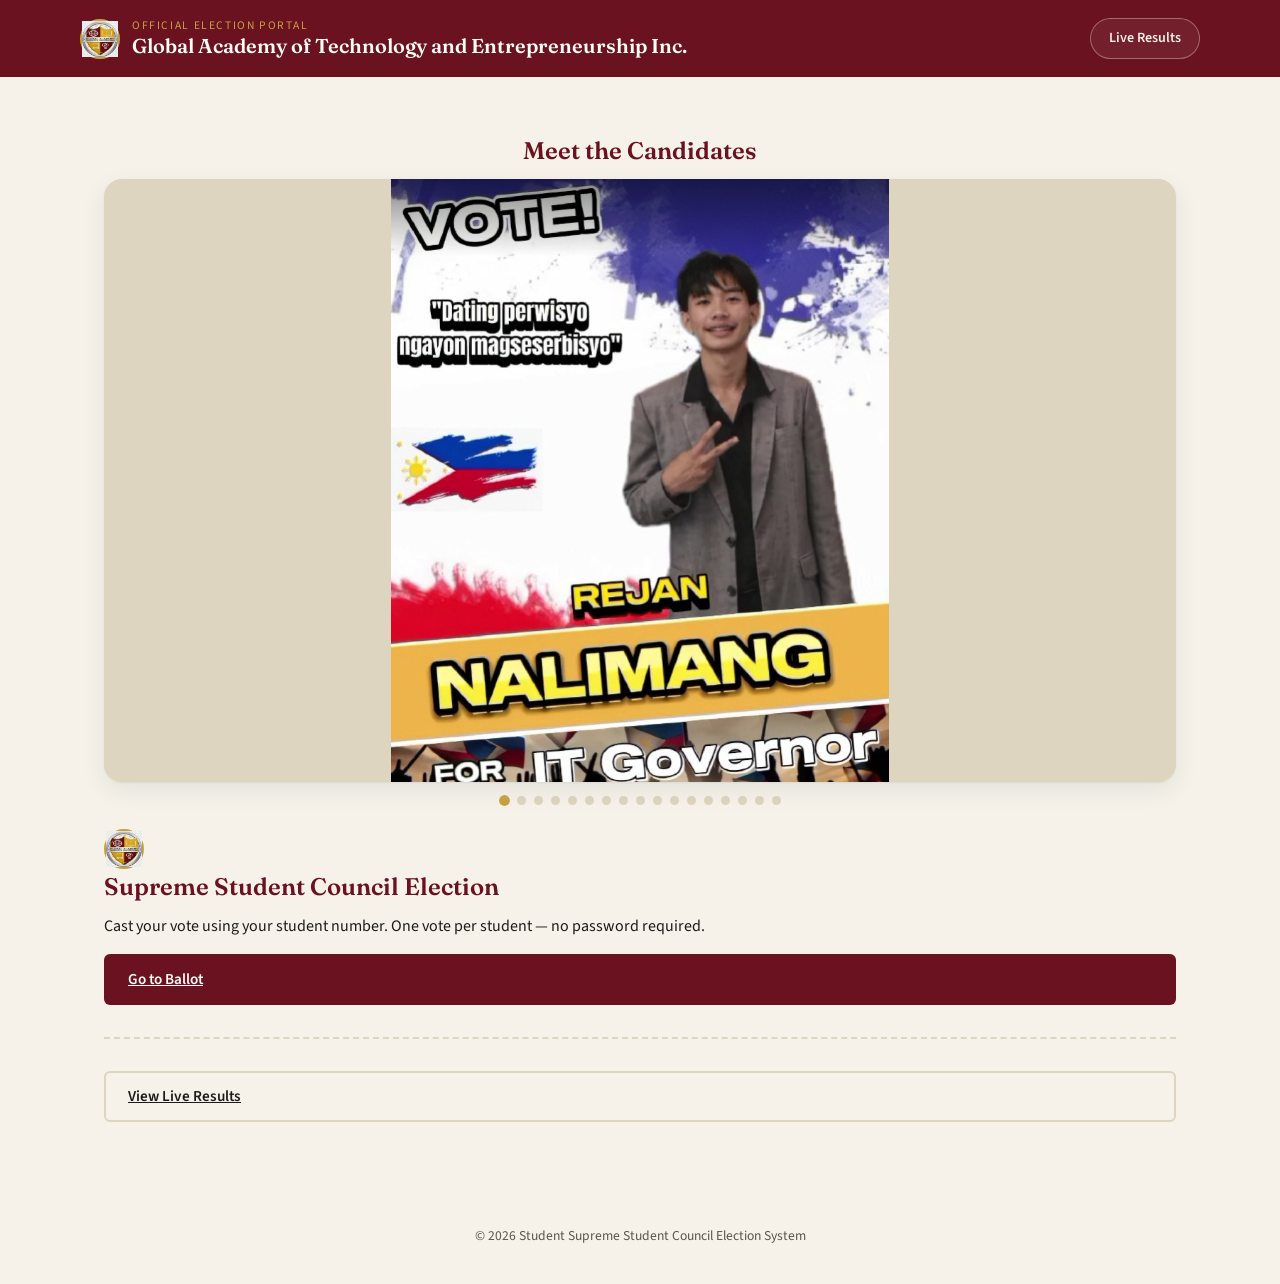
<file: index.html>
<!DOCTYPE html>
<html lang="en">
<head>
<meta charset="UTF-8" /> 
<meta name="viewport" content="width=device-width, initial-scale=1.0" />
<title>Supreme Student Council Election</title>
<meta name="description" content="Official student election portal — cast your vote and view live results." />
<link rel="stylesheet" href="assets/css/style.css" />
<link rel="stylesheet" href="assets/css/carousel.css" />
</head>
<body>

<header class="site-header">
  <div class="site-header__inner">
    <div class="site-header__brand">
      <div class="seal"><img src="assets/images/logo.png" alt="School logo" /></div>
      <div class="site-header__titles">
        <span class="eyebrow">Official Election Portal</span>
        <h1 id="school-name">Loading…</h1>
      </div>
    </div>
    <nav>
      <a href="dashboard.html">Live Results</a>
    </nav>
  </div>
</header>

<main>

  <section class="carousel">
  <h2 class="carousel__heading">Meet the Candidates</h2>
  <div class="carousel__viewport" id="carousel-viewport"></div>
  <div class="carousel__dots" id="carousel-dots"></div>
</section>

  

  <section class="lookup-card" style="margin-top:20px;">
    <div class="seal"><img src="assets/images/logo.png" alt="School logo" /></div>
    <h2 id="election-title">Supreme Student Council Election</h2>
    <p>Cast your vote using your student number. One vote per student — no password required.</p>
    <a class="btn btn--primary btn--block" href="vote.html">Go to Ballot</a>
    <hr class="stub-divider" />
    <a class="btn btn--ghost btn--block" href="dashboard.html">View Live Results</a>
  </section>
</main>

<footer class="site-footer">
  <p>&copy; <span id="year"></span> Student Supreme Student Council Election System</p>
</footer>

<script src="assets/js/config.js"></script>
<script src="assets/js/carousel.js"></script>
<script>
  document.getElementById("school-name").textContent = ELECTION_CONFIG.schoolName;
  document.getElementById("election-title").textContent = ELECTION_CONFIG.electionTitle;
  document.getElementById("year").textContent = new Date().getFullYear();
</script>
</body>
</html>
</file>
<file: assets/css/style.css>
/* =========================================================================
   style.css — shared foundation for every page
   Design language: "Civic Ballot" — a formal election-day paper-and-seal
   aesthetic: cream ballot paper, deep civic navy, a gold wax-seal accent
   used sparingly for confirmations and leaders, and a perforated ballot-
   stub rule as the recurring structural motif.
   ========================================================================= */

@import url("https://fonts.googleapis.com/css2?family=Fraunces:opsz,wght@9..144,500;9..144,600;9..144,700&family=Source+Sans+3:wght@400;500;600;700&family=JetBrains+Mono:wght@500;600&display=swap");

:root {
  /* Color */
  --color-navy: #6b1220;
  --color-navy-light: #8a1a2c;
  --color-cream: #f6f2e9;
  --color-paper: #fffdf8;
  --color-ink: #1c1b19;
  --color-ink-muted: #5a564c;
  --color-gold: #c7a045;
  --color-gold-dark: #9c7c2f;
  --color-green: #2f6f52;
  --color-green-bg: #e8f2ec;
  --color-red: #b23a2e;
  --color-red-bg: #fbebe8;
  --color-line: #ded5c0;

  /* Type */
  --font-display: "Fraunces", Georgia, serif;
  --font-body: "Source Sans 3", -apple-system, Segoe UI, Roboto, sans-serif;
  --font-mono: "JetBrains Mono", ui-monospace, monospace;

  /* Layout */
  --radius-sm: 6px;
  --radius-md: 10px;
  --radius-lg: 18px;
  --shadow-card: 0 1px 2px rgba(22, 35, 63, 0.06), 0 8px 24px rgba(22, 35, 63, 0.08);
  --max-width: 1120px;
}

* {
  box-sizing: border-box;
}

html {
  scroll-behavior: smooth;
}

body {
  margin: 0;
  background: var(--color-cream);
  color: var(--color-ink);
  font-family: var(--font-body);
  font-size: 16px;
  line-height: 1.5;
  -webkit-font-smoothing: antialiased;
}

h1, h2, h3, h4 {
  font-family: var(--font-display);
  font-weight: 600;
  color: var(--color-navy);
  margin: 0 0 0.4em;
}

p {
  margin: 0 0 1em;
}

a {
  color: var(--color-navy);
}

img {
  max-width: 100%;
  display: block;
}

.is-hidden {
  display: none !important;
}

/* Accessible focus ring everywhere */
:focus-visible {
  outline: 3px solid var(--color-gold);
  outline-offset: 2px;
}

@media (prefers-reduced-motion: reduce) {
  *, *::before, *::after {
    animation-duration: 0.001ms !important;
    transition-duration: 0.001ms !important;
    scroll-behavior: auto !important;
  }
}

/* -------------------------------------------------------------------------
   Layout shell
   ------------------------------------------------------------------------- */

.site-header {
  background: var(--color-navy);
  color: var(--color-cream);
  padding: 18px 24px;
}

.site-header__inner {
  max-width: var(--max-width);
  margin: 0 auto;
  display: flex;
  align-items: center;
  justify-content: space-between;
  gap: 16px;
}

.site-header__brand {
  display: flex;
  align-items: center;
  gap: 12px;
}

.seal {
  width: 40px;
  height: 40px;
  border-radius: 50%;
  border: 2px solid var(--color-gold);
  display: grid;
  place-items: center;
  font-family: var(--font-display);
  font-weight: 700;
  color: var(--color-gold);
  flex-shrink: 0;
  position: relative;
}

.seal::before {
  content: "";
  position: absolute;
  inset: 4px;
  border: 1px dashed rgba(199, 160, 69, 0.6);
  border-radius: 50%;
}

.site-header__titles {
  line-height: 1.2;
}

.site-header__titles .eyebrow {
  display: block;
  font-size: 0.72rem;
  letter-spacing: 0.14em;
  text-transform: uppercase;
  color: var(--color-gold);
  margin-bottom: 2px;
}

.site-header__titles h1 {
  color: var(--color-paper);
  font-size: 1.25rem;
  margin: 0;
}

.site-header nav {
  display: flex;
  gap: 10px;
  flex-wrap: wrap;
}

.site-header nav a {
  color: var(--color-cream);
  text-decoration: none;
  font-weight: 600;
  font-size: 0.88rem;
  padding: 9px 18px;
  border-radius: 999px;
  border: 1.5px solid rgba(246, 242, 233, 0.35);
  background: rgba(246, 242, 233, 0.06);
  transition: background 0.15s ease, border-color 0.15s ease, transform 0.15s ease;
  white-space: nowrap;
}

.site-header nav a:hover {
  background: var(--color-gold);
  border-color: var(--color-gold);
  color: var(--color-navy);
  transform: translateY(-1px);
}

main {
  max-width: var(--max-width);
  margin: 0 auto;
  padding: 32px 24px 80px;
}

/* Perforated "ballot stub" divider — the page's recurring structural motif */
.stub-divider {
  border: none;
  border-top: 2px dashed var(--color-line);
  margin: 32px 0;
}

/* -------------------------------------------------------------------------
   Buttons
   ------------------------------------------------------------------------- */

.btn {
  font-family: var(--font-body);
  font-weight: 600;
  font-size: 0.95rem;
  padding: 12px 22px;
  border-radius: var(--radius-sm);
  border: 2px solid transparent;
  cursor: pointer;
  transition: transform 0.15s ease, box-shadow 0.15s ease, background 0.15s ease;
}

.btn:active {
  transform: translateY(1px);
}

.btn--primary {
  background: var(--color-navy);
  color: var(--color-paper);
}

.btn--primary:hover {
  background: var(--color-navy-light);
  box-shadow: 0 4px 14px rgba(22, 35, 63, 0.25);
}

.btn--primary:disabled {
  background: #a9b0c0;
  cursor: not-allowed;
  box-shadow: none;
}

.btn--ghost {
  background: transparent;
  border-color: var(--color-line);
  color: var(--color-ink);
}

.btn--ghost:hover {
  border-color: var(--color-navy);
}

.btn--block {
  width: 100%;
  display: block;
}

/* -------------------------------------------------------------------------
   Forms
   ------------------------------------------------------------------------- */

.field label {
  display: block;
  font-weight: 600;
  margin-bottom: 6px;
  font-size: 0.92rem;
}

.field input[type="text"],
.field input[type="search"] {
  width: 100%;
  font-family: var(--font-mono);
  font-size: 1.05rem;
  letter-spacing: 0.03em;
  padding: 14px 16px;
  border: 2px solid var(--color-line);
  border-radius: var(--radius-sm);
  background: var(--color-paper);
  color: var(--color-ink);
}

.field input:focus {
  border-color: var(--color-navy);
}

.field__hint {
  font-size: 0.85rem;
  color: var(--color-ink-muted);
  margin-top: 6px;
}

/* -------------------------------------------------------------------------
   Toast dialogs
   ------------------------------------------------------------------------- */

.toast {
  position: fixed;
  left: 50%;
  bottom: 24px;
  transform: translate(-50%, 20px);
  background: var(--color-navy);
  color: var(--color-paper);
  padding: 14px 20px;
  border-radius: var(--radius-sm);
  display: flex;
  align-items: center;
  gap: 10px;
  box-shadow: var(--shadow-card);
  opacity: 0;
  transition: opacity 0.25s ease, transform 0.25s ease;
  z-index: 1000;
  max-width: 92vw;
}

.toast--visible {
  opacity: 1;
  transform: translate(-50%, 0);
}

.toast__icon {
  width: 22px;
  height: 22px;
  border-radius: 50%;
  display: grid;
  place-items: center;
  font-weight: 700;
  flex-shrink: 0;
  font-size: 0.85rem;
}

.toast--success .toast__icon { background: var(--color-green); }
.toast--error .toast__icon { background: var(--color-red); }
.toast--info .toast__icon { background: var(--color-gold); color: var(--color-navy); }

/* -------------------------------------------------------------------------
   Confirmation modal
   ------------------------------------------------------------------------- */

.modal-overlay {
  position: fixed;
  inset: 0;
  background: rgba(22, 35, 63, 0.5);
  display: grid;
  place-items: center;
  padding: 20px;
  opacity: 0;
  transition: opacity 0.2s ease;
  z-index: 1100;
}

.modal-overlay--visible {
  opacity: 1;
}

.modal {
  background: var(--color-paper);
  border-radius: var(--radius-md);
  padding: 28px;
  max-width: 420px;
  width: 100%;
  box-shadow: var(--shadow-card);
}

.modal__actions {
  display: flex;
  gap: 12px;
  margin-top: 20px;
  justify-content: flex-end;
}

/* -------------------------------------------------------------------------
   Page loader
   ------------------------------------------------------------------------- */

.page-loader {
  position: fixed;
  inset: 0;
  background: rgba(246, 242, 233, 0.92);
  display: none;
  flex-direction: column;
  align-items: center;
  justify-content: center;
  gap: 14px;
  z-index: 1200;
  font-weight: 600;
  color: var(--color-navy);
}

.page-loader--visible {
  display: flex;
}

.page-loader__spinner {
  width: 42px;
  height: 42px;
  border-radius: 50%;
  border: 4px solid var(--color-line);
  border-top-color: var(--color-gold);
  animation: spin 0.8s linear infinite;
}

@keyframes spin {
  to { transform: rotate(360deg); }
}

/* -------------------------------------------------------------------------
   Footer
   ------------------------------------------------------------------------- */

.site-footer {
  text-align: center;
  padding: 24px;
  font-size: 0.85rem;
  color: var(--color-ink-muted);
}

.site-footer__mark {
  margin-top: 6px;
  font-size: 0.76rem;
  font-weight: 700;
  letter-spacing: 0.16em;
  text-transform: uppercase;
  color: var(--color-gold-dark);
}
</file>
<file: assets/css/carousel.css>
/* =========================================================================
   carousel.css — slow, auto-rotating fade carousel for promotional
   candidate photos on the home page.
   ========================================================================= */

.carousel {
  max-width: 1080px;
  margin: 24px auto;
}

.carousel__heading {
  text-align: center;
}

.carousel__viewport {
  position: relative;
  width: 100%;
  aspect-ratio: 16 / 9;
  border-radius: var(--radius-lg);
  overflow: hidden;
  box-shadow: var(--shadow-card);
  background: var(--color-line);
}

.carousel__slide {
  position: absolute;
  inset: 0;
  opacity: 0;
  transition: opacity 1.4s ease;
  pointer-events: none;
}

.carousel__slide--active {
  opacity: 1;
  pointer-events: auto;
}

.carousel__slide img {
  width: 100%;
  height: 100%;
  object-fit: contain;
  display: block;
}

.carousel__dots {
  display: flex;
  justify-content: center;
  gap: 8px;
  margin-top: 14px;
}

.carousel__dot {
  width: 9px;
  height: 9px;
  border-radius: 50%;
  border: none;
  background: var(--color-line);
  cursor: pointer;
  padding: 0;
  transition: background 0.3s ease, transform 0.3s ease;
}

.carousel__dot--active {
  background: var(--color-gold);
  transform: scale(1.2);
}

@media (prefers-reduced-motion: reduce) {
  .carousel__slide {
    transition: none;
  }
}
</file>
